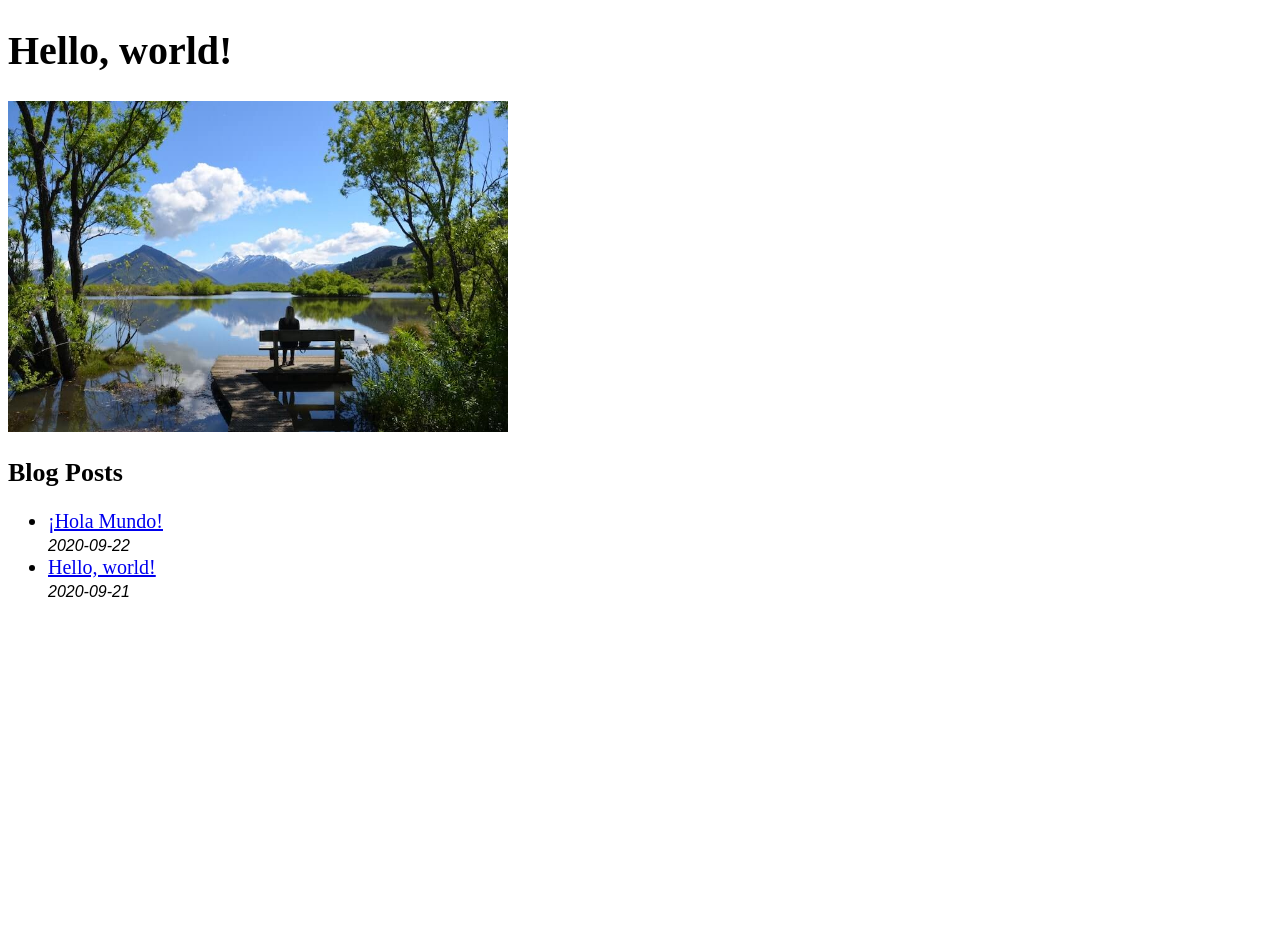
<file: index.html>
<!DOCTYPE html>
<html lang="en">
  <head>
    <title>Hello, world!</title>

    <meta charset="utf-8">
    <meta name="viewport" content="width=device-width, initial-scale=1">
    <meta name="description" content="This is me saying hello to the world">
    
    

    <meta property="og:site_name" content="My Site Name">
    <meta property="og:title" content="Hello, world!">
    <meta property="og:url" content="https://my-site.com/index.html">
    <meta property="og:description" content="This is me saying hello to the world">
    
    <meta property="og:image" content="https://my-site.com./images/robert-pearce-UwHN0jU_YqQ-unsplash-800w.jpg">
    
    
    <meta property="og:type" content="website">
    

    <meta property="twitter:card" content="summary_large_image">
    <meta property="twitter:site" content="My Site Name">
    <meta property="twitter:title" content="Hello, world!">
    <meta property="twitter:description" content="This is me saying hello to the world">
    
    <meta property="twitter:image" content="https://my-site.com./images/robert-pearce-UwHN0jU_YqQ-unsplash-800w.jpg">
    
    

    <link rel="shortcut icon" href="/favicon.ico">
    <link rel="canonical" href="https://my-site.com/index.html">
    <link rel="stylesheet" href="./css/default.css" />
    <link rel="stylesheet" href="./css/code.css" />
  </head>
  <body>
    <header>
  <h1>Hello, world!</h1>
  <img
    alt="A woman sitting on a bench amongst trees at the end of a boardwalk leading to a pond with mountains in the background"
    src="./images/robert-pearce-UwHN0jU_YqQ-unsplash-800w.jpg"
    style="max-width:500px;"
  />
</header>
<main>
  <section>
    <h2>Blog Posts</h2>
    <ul>
      
        <li>
          <div><a href="./hola-mundo.html">¡Hola Mundo!</a></div>
          <small>2020-09-22</small>
        </li>
      
        <li>
          <div><a href="./hello-world.html">Hello, world!</a></div>
          <small>2020-09-21</small>
        </li>
      
    </ul>
  </section>
</main>

    <script async src="./js/script.js"></script>
  </body>
</html>
</file>
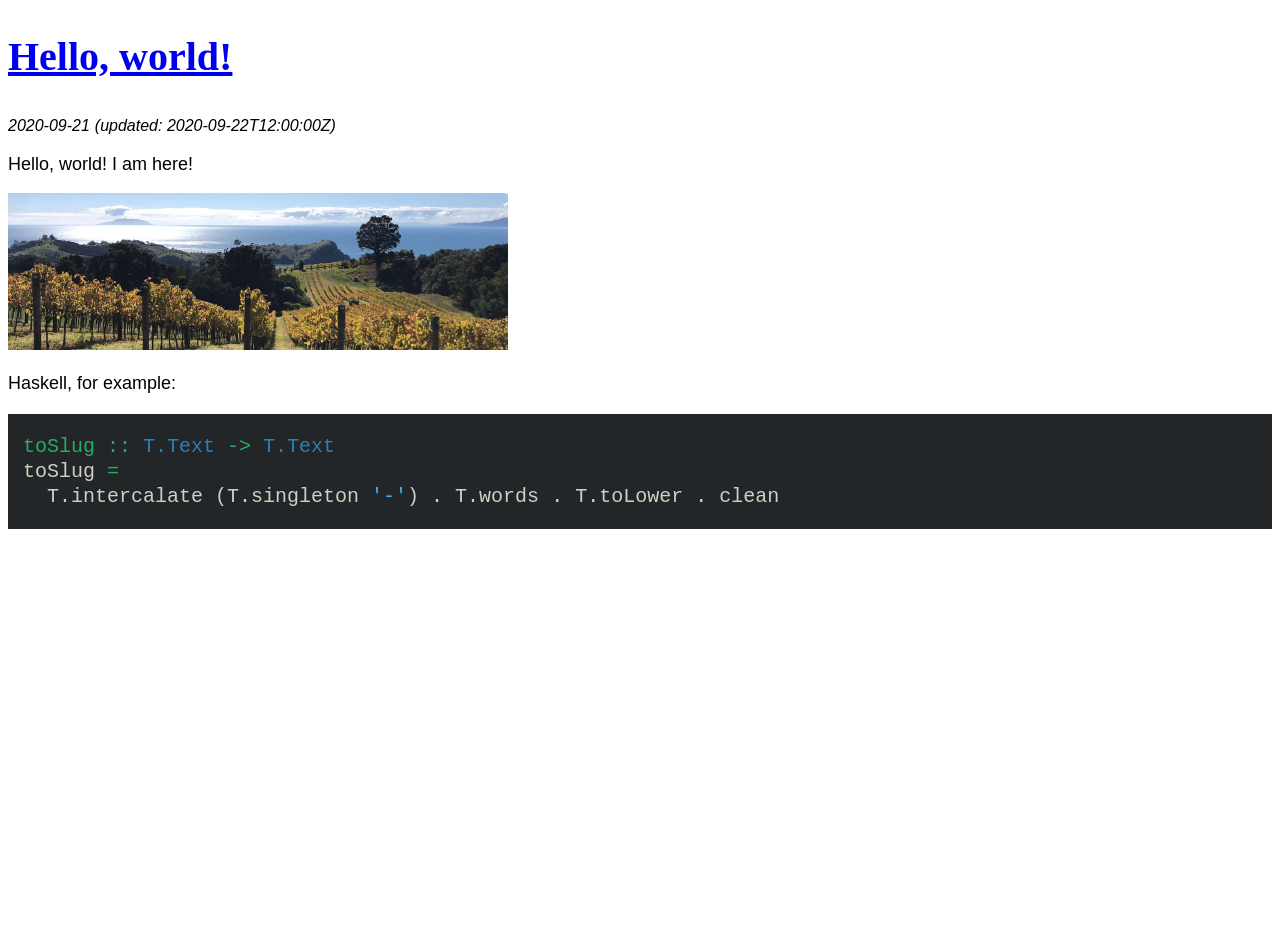
<file: hello-world.html>
<!DOCTYPE html>
<html lang="en">
  <head>
    <title>Hello, world!</title>

    <meta charset="utf-8">
    <meta name="viewport" content="width=device-width, initial-scale=1">
    <meta name="description" content="I announce myself to the world">
    
    <meta name="author" content="My name">
    
    
    <meta name="keywords" content="hello, announcement">
    

    <meta property="og:site_name" content="My Site Name">
    <meta property="og:title" content="Hello, world!">
    <meta property="og:url" content="https://my-site.com/hello-world.html">
    <meta property="og:description" content="I announce myself to the world">
    
    <meta property="og:image" content="https://my-site.com./images/waiheke-stony-batter.jpg">
    
    
    <meta property="og:type" content="article">
    

    <meta property="twitter:card" content="summary_large_image">
    <meta property="twitter:site" content="My Site Name">
    <meta property="twitter:title" content="Hello, world!">
    <meta property="twitter:description" content="I announce myself to the world">
    
    <meta property="twitter:image" content="https://my-site.com./images/waiheke-stony-batter.jpg">
    
    
    <meta property="twitter:creator" content="@MyName">
    

    <link rel="shortcut icon" href="/favicon.ico">
    <link rel="canonical" href="https://my-site.com/hello-world.html">
    <link rel="stylesheet" href="./css/default.css" />
    <link rel="stylesheet" href="./css/code.css" />
  </head>
  <body>
    <main>
  <article>
    <header>
      <h1>
        <a href="./hello-world.html">Hello, world!</a>
      </h1>
      <div>
        <small>2020-09-21</small>
        
        <small>(updated: 2020-09-22T12:00:00Z)</small>
        
      </div>
    </header>
    <section>
      <p>Hello, world! I am here!</p>
<p><img
  alt="Grapevines among rolling hills leading to the sea"
  src="./images/waiheke-stony-batter.jpg"
  style="max-width:500px;"
/></p>
<p>Haskell, for example:</p>
<div class="sourceCode" id="cb1"><pre class="sourceCode haskell"><code class="sourceCode haskell"><span id="cb1-1"><a href="#cb1-1" aria-hidden="true" tabindex="-1"></a><span class="ot">toSlug ::</span> <span class="dt">T.Text</span> <span class="ot">-&gt;</span> <span class="dt">T.Text</span></span>
<span id="cb1-2"><a href="#cb1-2" aria-hidden="true" tabindex="-1"></a>toSlug <span class="ot">=</span></span>
<span id="cb1-3"><a href="#cb1-3" aria-hidden="true" tabindex="-1"></a>  T.intercalate (T.singleton <span class="ch">&#39;-&#39;</span>) <span class="op">.</span> T.words <span class="op">.</span> T.toLower <span class="op">.</span> clean</span></code></pre></div>
    </section>
  </article>
</main>

    <script async src="./js/script.js"></script>
  </body>
</html>
</file>
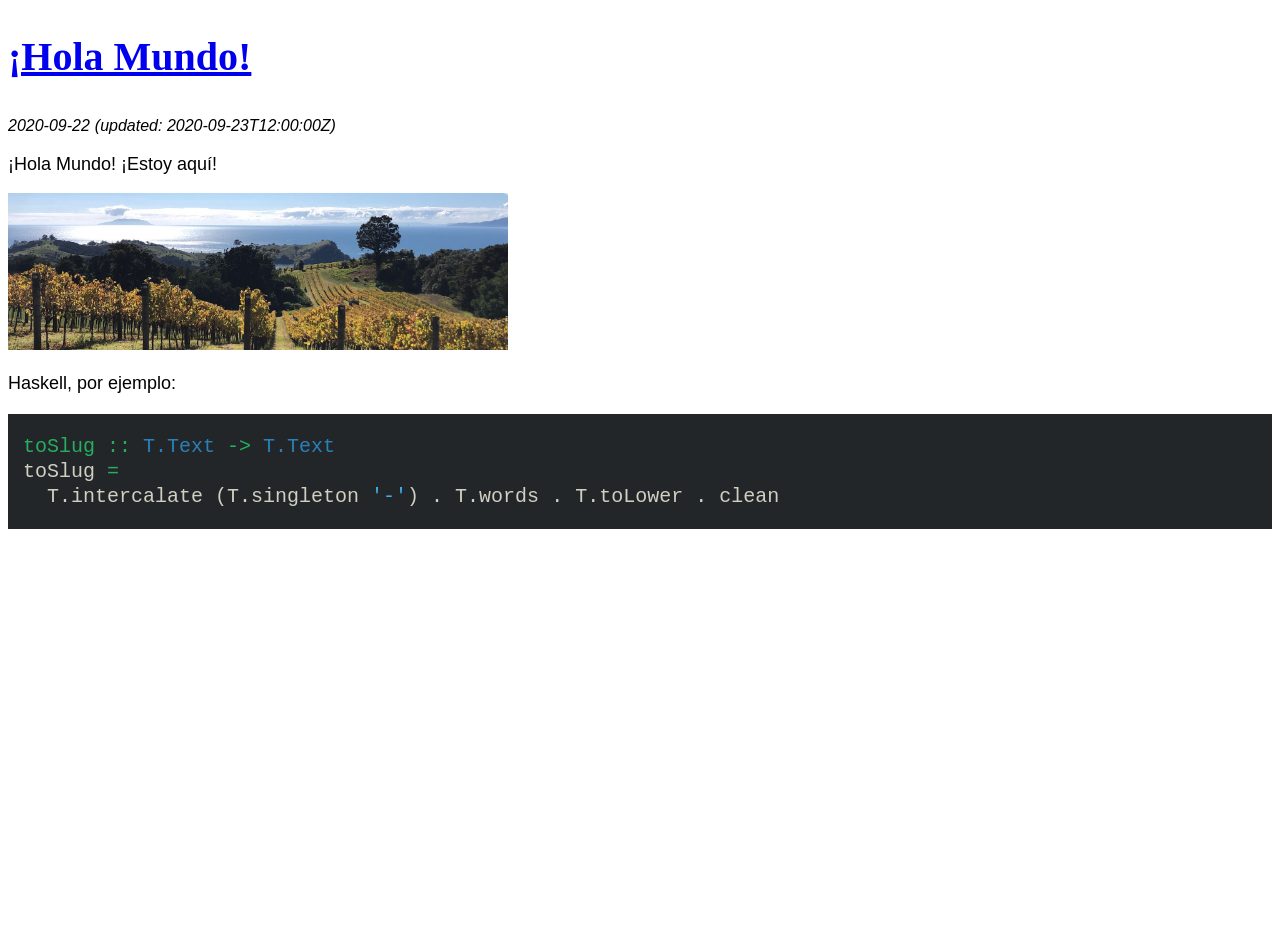
<file: hola-mundo.html>
<!DOCTYPE html>
<html lang="es">
  <head>
    <title>¡Hola Mundo!</title>

    <meta charset="utf-8">
    <meta name="viewport" content="width=device-width, initial-scale=1">
    <meta name="description" content="Me anuncio al mundo">
    
    <meta name="author" content="Mi nombre">
    
    
    <meta name="keywords" content="hola, anuncio">
    

    <meta property="og:site_name" content="My Site Name">
    <meta property="og:title" content="¡Hola Mundo!">
    <meta property="og:url" content="https://my-site.com/hola-mundo.html">
    <meta property="og:description" content="Me anuncio al mundo">
    
    <meta property="og:image" content="https://my-site.com./images/waiheke-stony-batter.jpg">
    
    
    <meta property="og:type" content="article">
    

    <meta property="twitter:card" content="summary_large_image">
    <meta property="twitter:site" content="My Site Name">
    <meta property="twitter:title" content="¡Hola Mundo!">
    <meta property="twitter:description" content="Me anuncio al mundo">
    
    <meta property="twitter:image" content="https://my-site.com./images/waiheke-stony-batter.jpg">
    
    
    <meta property="twitter:creator" content="@MiNombre">
    

    <link rel="shortcut icon" href="/favicon.ico">
    <link rel="canonical" href="https://my-site.com/hola-mundo.html">
    <link rel="stylesheet" href="./css/default.css" />
    <link rel="stylesheet" href="./css/code.css" />
  </head>
  <body>
    <main>
  <article>
    <header>
      <h1>
        <a href="./hola-mundo.html">¡Hola Mundo!</a>
      </h1>
      <div>
        <small>2020-09-22</small>
        
        <small>(updated: 2020-09-23T12:00:00Z)</small>
        
      </div>
    </header>
    <section>
      <p>¡Hola Mundo! ¡Estoy aquí!</p>
<p><img
  alt="Grapevines among rolling hills leading to the sea"
  src="./images/waiheke-stony-batter.jpg"
  style="max-width:500px;"
/></p>
<p>Haskell, por ejemplo:</p>
<div class="sourceCode" id="cb1"><pre class="sourceCode haskell"><code class="sourceCode haskell"><span id="cb1-1"><a href="#cb1-1" aria-hidden="true" tabindex="-1"></a><span class="ot">toSlug ::</span> <span class="dt">T.Text</span> <span class="ot">-&gt;</span> <span class="dt">T.Text</span></span>
<span id="cb1-2"><a href="#cb1-2" aria-hidden="true" tabindex="-1"></a>toSlug <span class="ot">=</span></span>
<span id="cb1-3"><a href="#cb1-3" aria-hidden="true" tabindex="-1"></a>  T.intercalate (T.singleton <span class="ch">&#39;-&#39;</span>) <span class="op">.</span> T.words <span class="op">.</span> T.toLower <span class="op">.</span> clean</span></code></pre></div>
    </section>
  </article>
</main>

    <script async src="./js/script.js"></script>
  </body>
</html>
</file>
<file: css/default.css>
:root{font-size:62.5%;box-sizing:border-box;-ms-text-size-adjust:100%;-webkit-text-size-adjust:100%}*,*:before,*:after{box-sizing:inherit}html,body{min-height:100vh}body{font-kerning:normal;-moz-font-feature-settings:"kern","liga","clig","calt";-ms-font-feature-settings:"kern","liga","clig","calt";-webkit-font-feature-settings:"kern","liga","clig","calt";font-feature-settings:"kern","liga","clig","calt";scroll-behavior:smooth;font-size:2rem}body,input,button{-webkit-font-smoothing:antialiased;-moz-osx-font-smoothing:grayscale}h1,h2{font-family:"Palatino Linotype","Book Antiqua",Palatino,serif}h1{font-size:4.0rem}h2{font-size:2.6rem}small,p{font-family:Tahoma,Arial,sans-serif}small{font-size:1.6rem;font-style:italic}p{font-size:1.8rem}pre.sourceCode{padding:2rem 1.5rem}
</file>
<file: css/code.css>
pre>code.sourceCode{white-space:pre;position:relative}pre>code.sourceCode>span{display:inline-block;line-height:1.25}pre>code.sourceCode>span:empty{height:1.2em}.sourceCode{overflow:visible}code.sourceCode>span{color:inherit;text-decoration:inherit}div.sourceCode{margin:1em 0}pre.sourceCode{margin:0}@media screen{div.sourceCode{overflow:auto}}@media print{pre>code.sourceCode{white-space:pre-wrap}pre>code.sourceCode>span{text-indent:-5em;padding-left:5em}}pre.numberSource code{counter-reset:source-line 0}pre.numberSource code>span{position:relative;left:-4em;counter-increment:source-line}pre.numberSource code>span>a:first-child::before{content:counter(source-line);position:relative;left:-1em;text-align:right;vertical-align:baseline;border:none;display:inline-block;-webkit-touch-callout:none;-webkit-user-select:none;-khtml-user-select:none;-moz-user-select:none;-ms-user-select:none;user-select:none;padding:0 4px;width:4em;background-color:#232629;color:#7a7c7d}pre.numberSource{margin-left:3em;border-left:1px solid #7a7c7d;padding-left:4px}div.sourceCode{color:#cfcfc2;background-color:#232629}@media screen{pre>code.sourceCode>span>a:first-child::before{text-decoration:underline}}code span{color:#cfcfc2}code span.al{color:#95da4c;background-color:#4d1f24;font-weight:bold}code span.an{color:#3f8058}code span.at{color:#2980b9}code span.bn{color:#f67400}code span.bu{color:#7f8c8d}code span.cf{color:#fdbc4b;font-weight:bold}code span.ch{color:#3daee9}code span.cn{color:#27aeae;font-weight:bold}code span.co{color:#7a7c7d}code span.cv{color:#7f8c8d}code span.do{color:#a43340}code span.dt{color:#2980b9}code span.dv{color:#f67400}code span.er{color:#da4453;text-decoration:underline}code span.ex{color:#0099ff;font-weight:bold}code span.fl{color:#f67400}code span.fu{color:#8e44ad}code span.im{color:#27ae60}code span.in{color:#c45b00}code span.kw{color:#cfcfc2;font-weight:bold}code span.op{color:#cfcfc2}code span.ot{color:#27ae60}code span.pp{color:#27ae60}code span.re{color:#2980b9;background-color:#153042}code span.sc{color:#3daee9}code span.ss{color:#da4453}code span.st{color:#f44f4f}code span.va{color:#27aeae}code span.vs{color:#da4453}code span.wa{color:#da4453}
</file>
